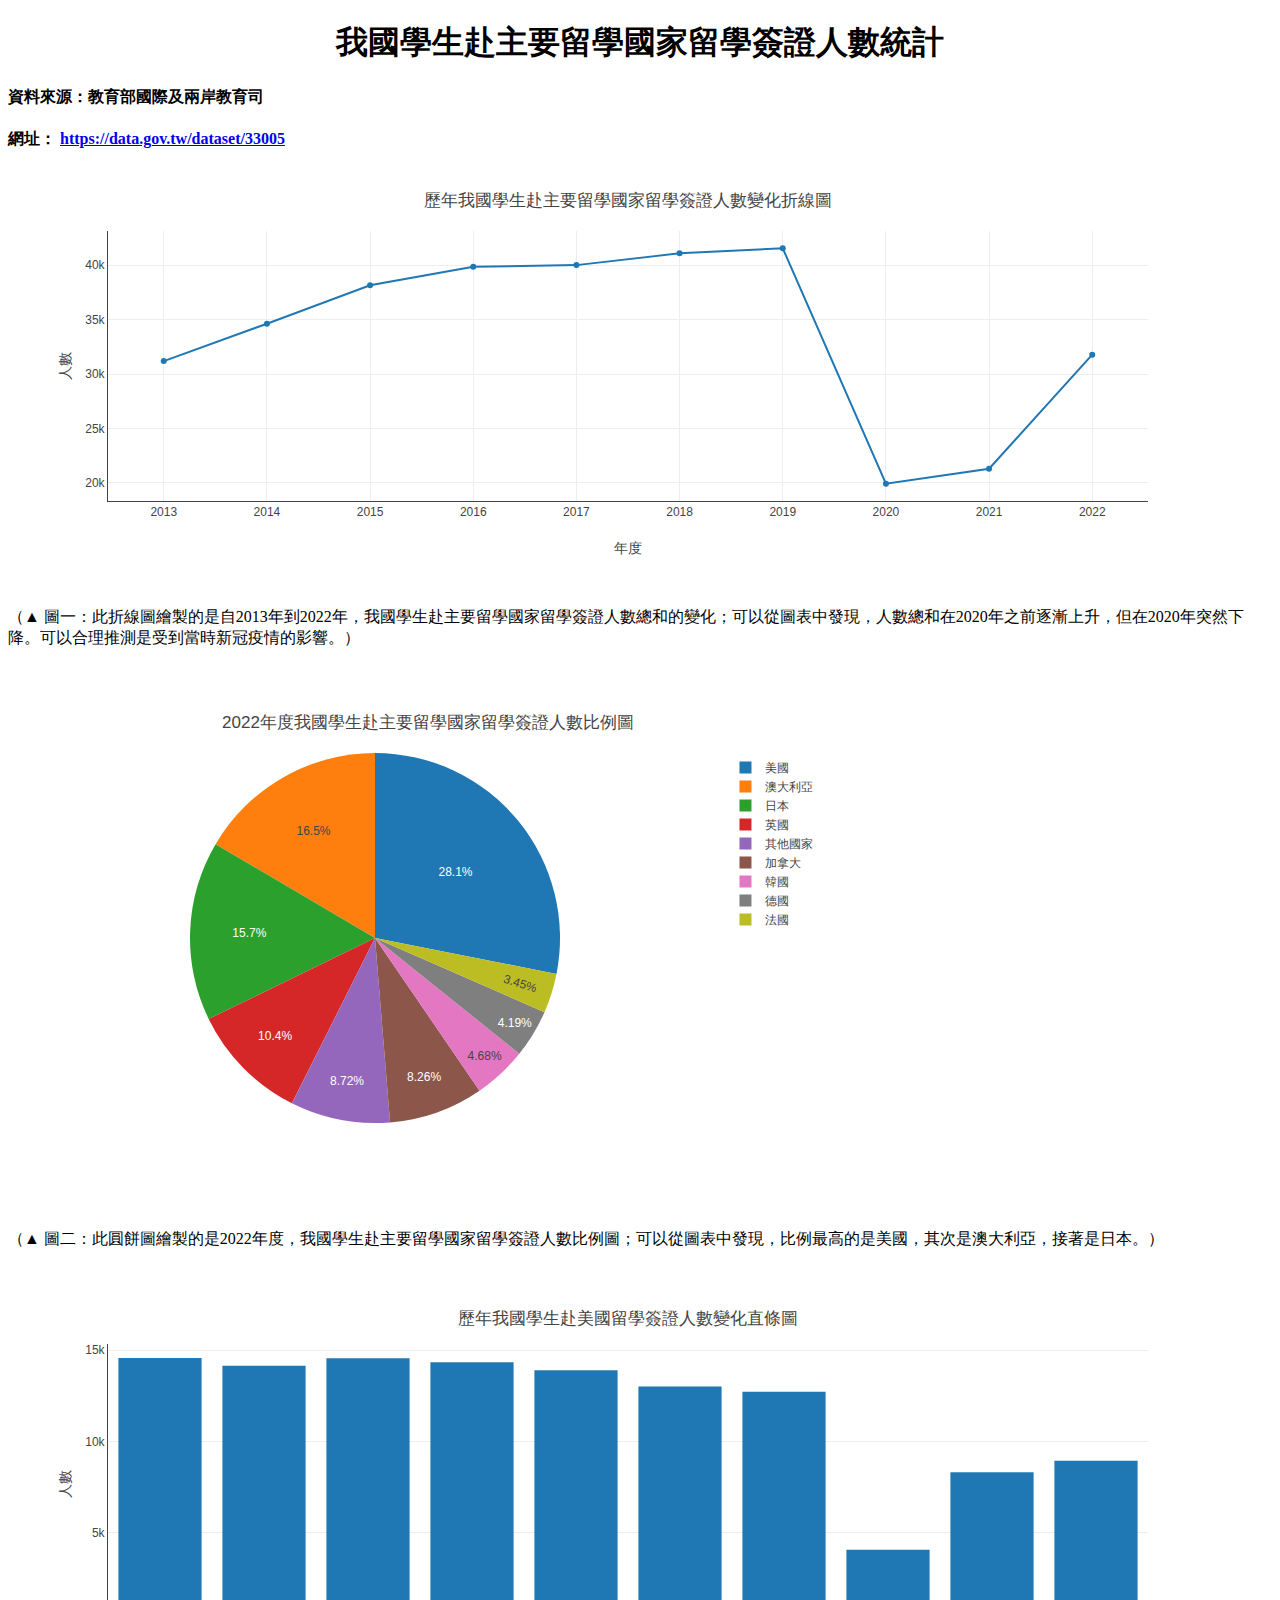
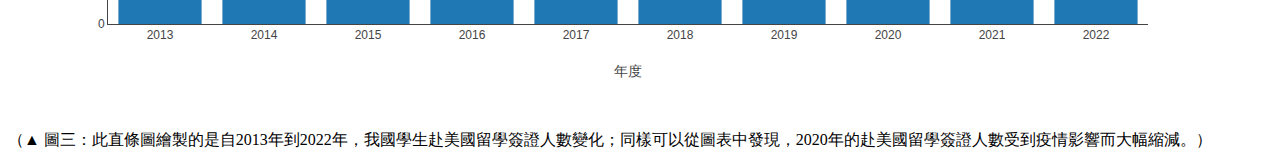
<file: hw4/index.html>
<!DOCTYPE html>
<html>
    <head>
        <meta charset="utf-8">
        <title></title>
    </head>

    <body>
        <h1  align="center">我國學生赴主要留學國家留學簽證人數統計</h1>
        <h4>資料來源：教育部國際及兩岸教育司</h3>
        <h4>網址：
            <a href="https://data.gov.tw/dataset/33005" target="_blank" title="我國學生赴主要留學國家留學簽證人數統計">https://data.gov.tw/dataset/33005</a>
        </h4>
        <div id="myGraph" style="width: 1200px; height: 400px; margin: 10px; padding: 10px;"></div>
        <p>（▲ 圖一：此折線圖繪製的是自2013年到2022年，我國學生赴主要留學國家留學簽證人數總和的變化；可以從圖表中發現，人數總和在2020年之前逐漸上升，但在2020年突然下降。可以合理推測是受到當時新冠疫情的影響。）</p>
        <br>
        <div id="myGraph2" style="width: 800px; height: 500px; margin: 10px; padding: 10px;"></div>
        <p>（▲ 圖二：此圓餅圖繪製的是2022年度，我國學生赴主要留學國家留學簽證人數比例圖；可以從圖表中發現，比例最高的是美國，其次是澳大利亞，接著是日本。）</p>
        <br>
        <div id="myGraph3" style="width: 1200px; height: 400px; margin: 10px; padding: 10px;"></div>
        <p>（▲ 圖三：此直條圖繪製的是自2013年到2022年，我國學生赴美國留學簽證人數變化；同樣可以從圖表中發現，2020年的赴美國留學簽證人數受到疫情影響而大幅縮減。）</p>
        <script src="https://cdn.plot.ly/plotly-2.27.0.min.js"></script>
        <script src="data.js"></script>
        <script src="main.js"></script>
    </body>
</html>
</file>
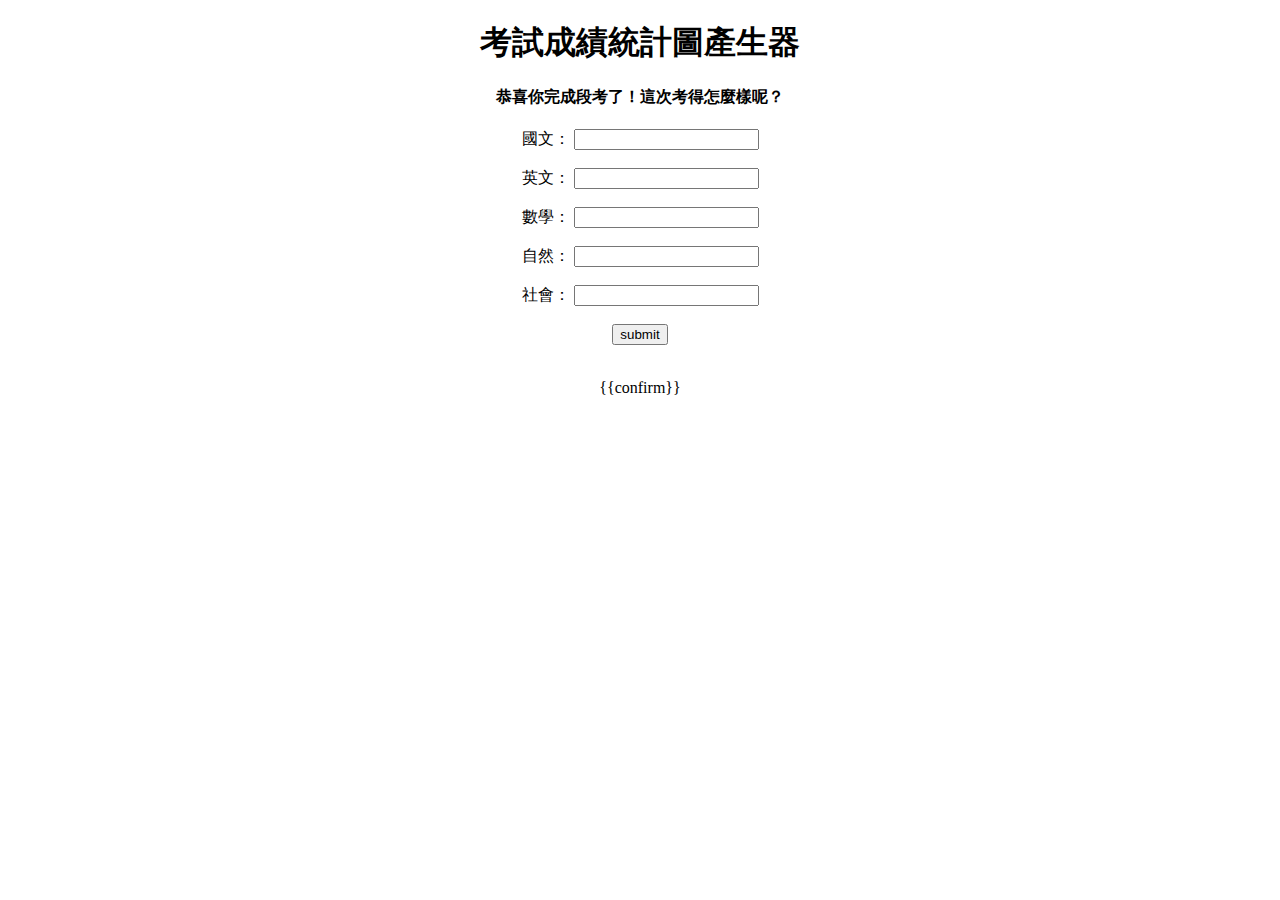
<file: project/score-form/templates/form.html>
<!DOCTYPE html>
<html>

<head>
    <meta charset="utf-8">
    <title></title>
    <style>
        body {
            text-align: center;
            margin: auto;
        }
        form {
            text-align: center;
        }
    </style>
    <meta name="description" content="">
    <meta name="viewport" content="width=device-width, initial-scale=1">
    <link rel="stylesheet" href="">
</head>

<body>
    <h1>考試成績統計圖產生器</h1>
    <h4>恭喜你完成段考了！這次考得怎麼樣呢？</h4>
    <form action="/submit" method="post" enctype="multipart/form-data">
        <label for="Chinese">國文：</label>
        <input type="number" id="score1" name="score1" >
        <br><br>
        <label for="English">英文：</label>
        <input type="number" id="score2" name="score2" >
        <br><br>
        <label for="Math">數學：</label>
        <input type="number" id="score3" name="score3" >
        <br><br>
        <label for="Science">自然：</label>
        <input type="number" id="score4" name="score4" >
        <br><br>
        <label for="Society">社會：</label>
        <input type="number" id="score5" name="score5" >
        <br><br>
        <input type="submit" value="submit">
    </form>
    <br>
    <div>
        <p>{{confirm}}</p>
    </div>
</body>

</html>
</file>
